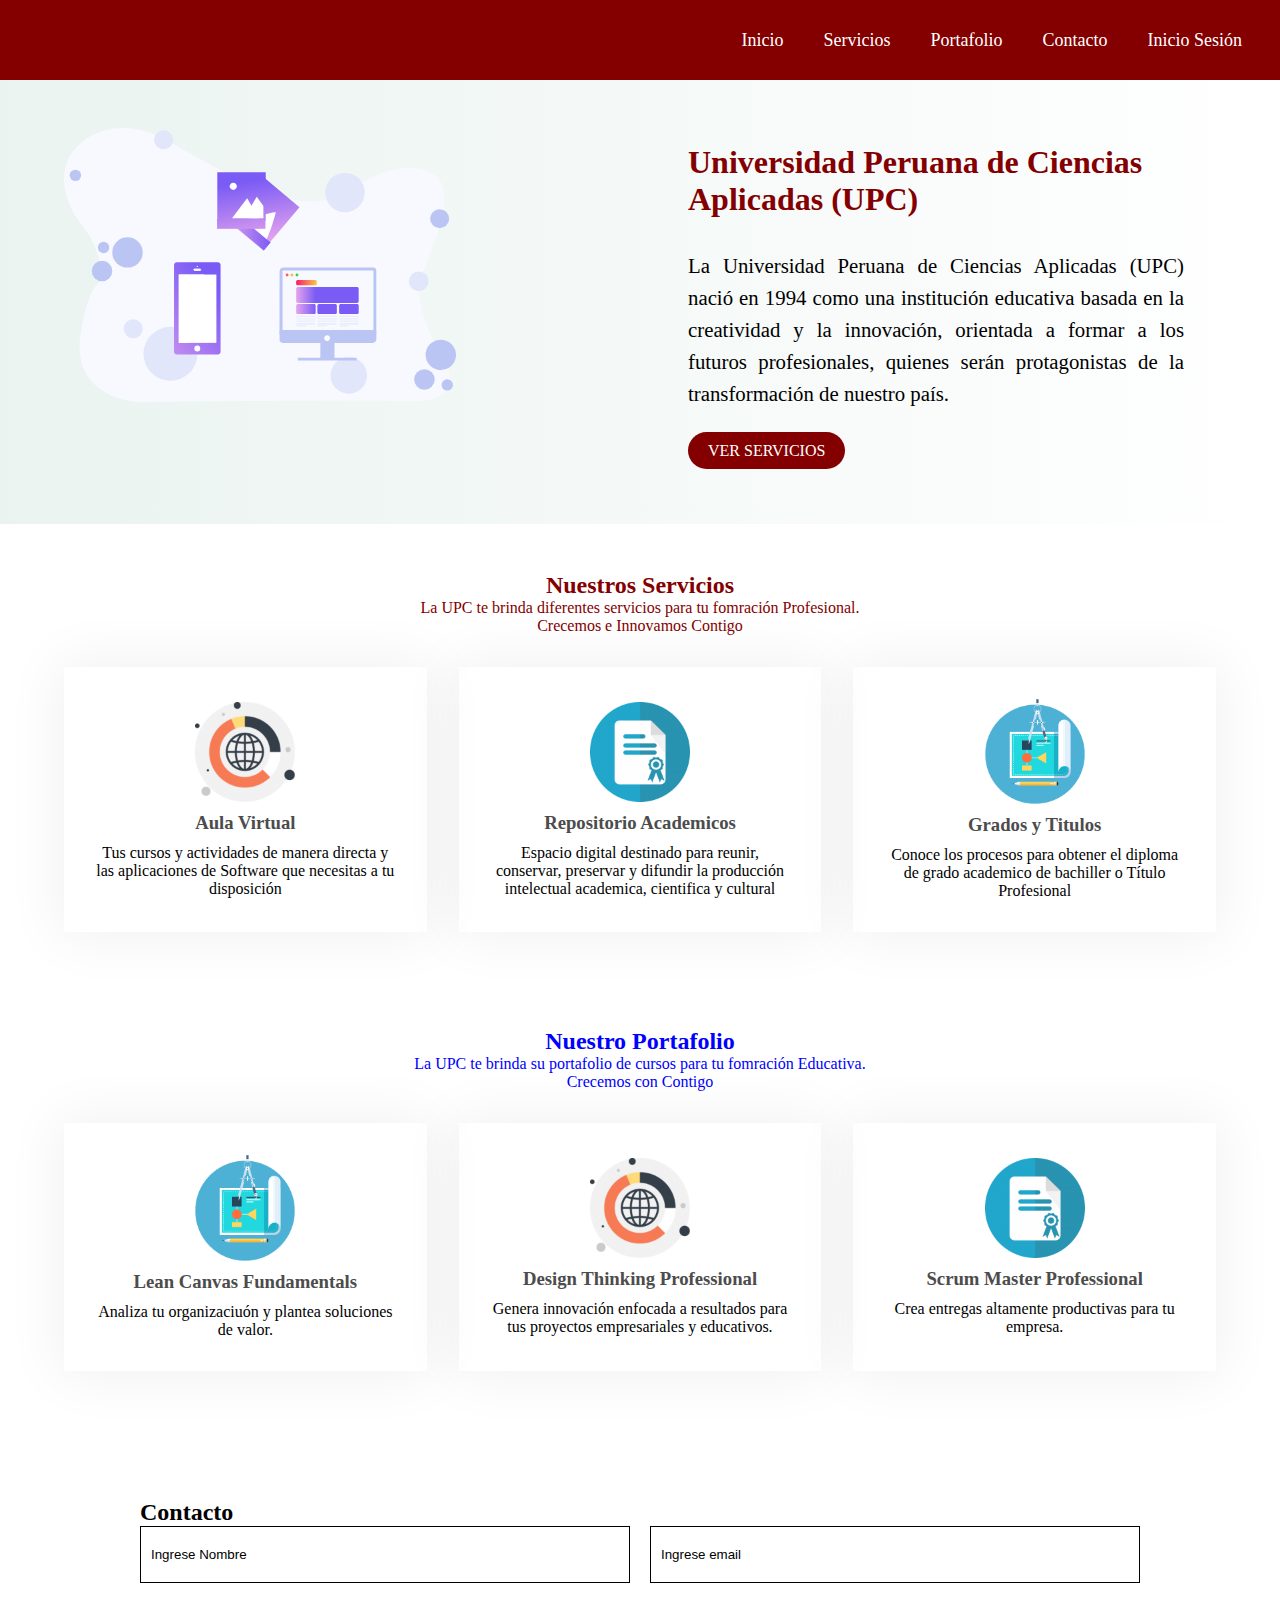
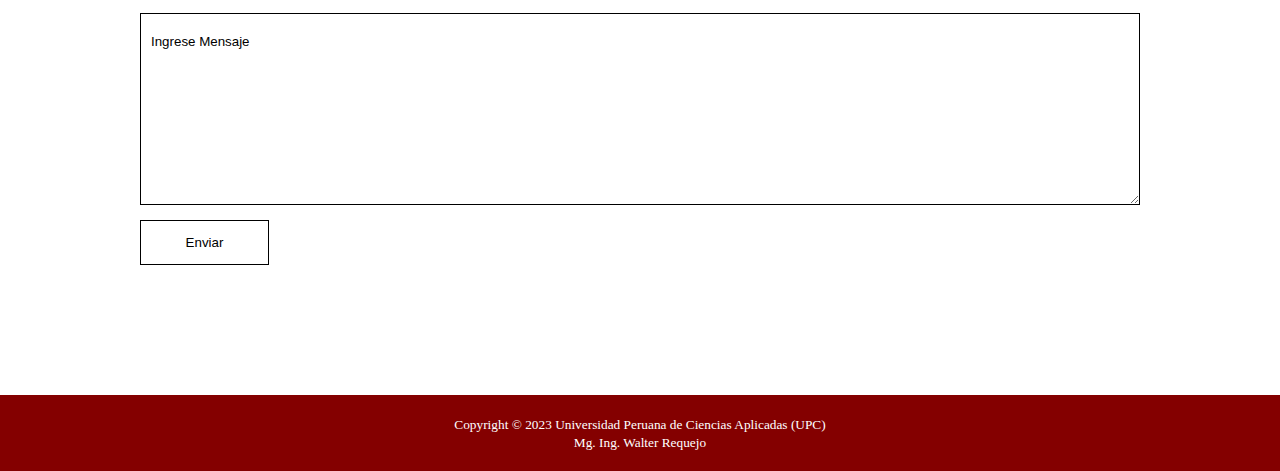
<file: index.html>
<!DOCTYPE html>
<html lang="en">
<head>
    <meta charset="UTF-8">
    <meta name="viewport" content="width=device-width, initial-scale=1.0">
    <title>IHC y Tecnologías Moviles</title>
    <link rel="stylesheet" href="css/styles.css">
</head>
<body>
    <header>
        <nav>
            <ul>
                <li><a href="#">Inicio</a></li>
                <li><a href="#" id="services">Servicios</a></li>
                <li><a href="#" id="portafolio">Portafolio</a></li>
                <li><a href="#">Contacto</a></li>
                <li><a href="acceso.html">Inicio Sesión</a></li>
            </ul>
        </nav>
    </header>
    <main>
        <!--Inicio-->
        <section class="banner">
            <div class="containerB row">
                <div class="boxB col1-md-5 col-12">
                    <img src="img/foto1.svg" class="imgBanner" alt="">
                </div>

                <div class="boxB col2">
                    <h1>Universidad Peruana de Ciencias Aplicadas (UPC)</h1>
                    <p id="txtBanner">
                        La Universidad Peruana de Ciencias Aplicadas (UPC) nació en 1994 como una institución educativa basada en la creatividad y la innovación, orientada a formar a los futuros profesionales, quienes serán protagonistas de la transformación de nuestro país.
                    </p>
                    <div>
                        <a href="#" class="btnBanner">VER SERVICIOS</a>
                    </div>
                </div>
            </div>
        </section>

        <!--SERVICIOS-->
        <section class="services">
            <div class="subServices">
                <h2>Nuestros Servicios</h2>
                <p>
                    La UPC te brinda diferentes servicios para tu fomración Profesional. <br>
                    Crecemos e Innovamos Contigo
                </p>
            </div>

            <div class="containerS">
                <div class="boxS">
                    <img src="img/icon1.png" alt="">
                    <h3>Aula Virtual</h3>
                    <p>
                        Tus cursos y actividades de manera directa y las aplicaciones de Software que 
                        necesitas a tu disposición
                    </p>
                </div>

                <div class="boxS">
                    <img src="img/icon2.png" alt="">
                    <h3>Repositorio Academicos</h3>
                    <p>
                        Espacio digital destinado para reunir, conservar, preservar y difundir la 
                        producción intelectual academica, cientifica y cultural
                    </p>
                </div>

                <div class="boxS">
                    <img src="img/icon3.png" alt="">
                    <h3>Grados y Titulos</h3>
                    <p>
                        Conoce los procesos para obtener el diploma de grado academico de bachiller
                        o Título Profesional
                    </p>
                </div>


            </div>
        </section>

        <!--PORTAFOLIO-->

        <section class="portafolio">
            <div class="subportafolio">
                <h2>Nuestro Portafolio</h2>
                <p>
                    La UPC te brinda su portafolio de cursos para tu fomración Educativa. <br>
                    Crecemos con Contigo
                </p>
            </div>

            <div class="containerP">
                <div class="boxP">
                    <img src="img/icon3.png" alt="">
                    <h3>Lean Canvas Fundamentals</h3>
                    <p>
                        Analiza tu organizaciuón y plantea soluciones de valor.
                    </p>
                </div>

                <div class="boxS">
                    <img src="img/icon1.png" alt="">
                    <h3>Design Thinking Professional</h3>
                    <p>
                        Genera innovación enfocada a resultados para tus proyectos empresariales y educativos.
                    </p>
                </div>

                <div class="boxS">
                    <img src="img/icon2.png" alt="">
                    <h3>Scrum Master Professional</h3>
                    <p>
                        Crea entregas altamente productivas para tu empresa.
                    </p>
                </div>
            </div>
        </section>
    </main>
    <!--Contacto-->
    <section class="contacto">
        <div class="contenedor">
            <h2 class="titulo">Contacto</h2>
            <form action="" class="form">
                <input type="text" class="input" name="" id="" placeholder="Ingrese Nombre">
                <input type="email" class="input" name="" id="" placeholder="Ingrese email">
                <textarea name="" id="" cols="30" rows="10" class="input" placeholder="Ingrese Mensaje"></textarea>
                <input type="submit" class="input" value="Enviar">
            </form>
        </div>
    </section>
    <footer>
        <div class="footer-container">
            <small>
                Copyright &copy; 2023 Universidad Peruana de Ciencias Aplicadas (UPC)
                <br>
                Mg. Ing. Walter Requejo
            </small>

        </div>
    </footer>

    <script src="js/menu.js"></script>
    

</body>
</html>
</file>
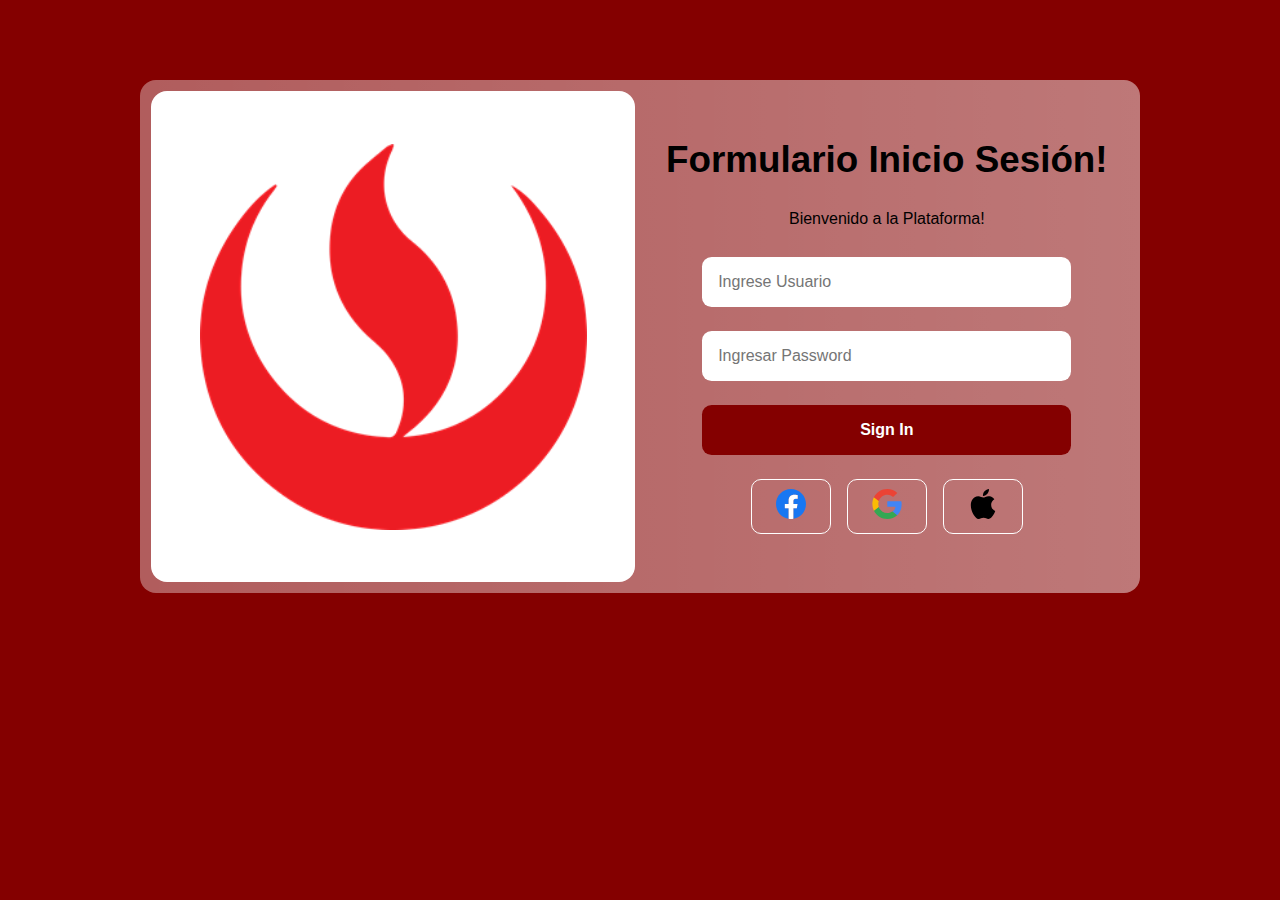
<file: acceso.html>
<!DOCTYPE html>
<html lang="en">
<head>
    <meta charset="UTF-8">
    <meta http-equiv="X-UA-Compatible" content="IE=edge">
    <meta name="viewport" content="width=device-width, initial-scale=1.0">
    <title>Formulario</title>
    <link rel="stylesheet" href="css/acceso.css">
</head>
<body>
    <section class="main">
        <figure class="main__figure">
            <img src="img/logoupc2.png" class="main__img">
        </figure>

        <div class="main__contact">
            <h2 class="main__title">Formulario Inicio Sesión!</h2>
            <p class="main__paragraph">Bienvenido a la Plataforma!</p>
            <form class="main__form">
                <input type="text" placeholder="Ingrese Usuario" class="main__input">
                <input type="password" placeholder="Ingresar Password" class="main__input">
                <input type="submit" value="Sign In" class="main__input main__input--send">
            </form>


            <article class="main__social">
                <a href="https://www.facebook.com/" target="_blank" class="main__link">
                    <img src="img/facebook.svg" class="main__icon">
                </a>
                <a href="https://www.youtube.com/@walterrequejo8970/videos" target="_blank" class="main__link">
                    <img src="img/google-icon.svg" class="main__icon">
                </a>
                <a href="https://www.apple.com/" target="_blank" class="main__link">
                    <img src="img/apple.svg" class="main__icon">
                </a>
            </article>
        </div>
    </section>
</body>
</html>
</file>
<file: css/styles.css>
*{
    margin: 0;
    padding: 0;
    text-decoration: none;
    list-style: none;
    box-sizing: border-box;
}

header{
    position: sticky;
    top: 0;
    z-index: 1000;
}

nav{
    
    background: #840000;
    height: 80px;
    width: 100%;
}

nav ul{
    float: right;
    margin-right: 20px;
}

nav ul li{
    display: inline-block;
    line-height: 80px;
    margin: 0 5px;
}

nav ul li a{
    color: #fff;
    font-size: 18px;
    padding: 7px 13px;
    border-radius: 3px;
    text-transform: capitalize;
}

li a:hover{
    background: orange;
    transition: 3s;
}


section.banner{
    background: linear-gradient(to left, rgb(255 255 255), rgb(234 243 240));
    padding: 3rem 0;
}

.containerB{
    width: 90%;
    margin: 0 auto;
    display: grid;
    grid-template-columns: repeat(auto-fit,minmax(20rem, 1fr));
    grid-gap: 2rem;
}

.col1{
    display: flex;
    align-items: center;
    justify-content: center;
}

.imgBanner{
    width: 70%;
}

.col2{
    padding: 1rem 2rem;
    display: flex;
    justify-content: center;
    flex-direction: column;
}

h1{
    font-size: 2rem;
    color: #840000;
}

#txtBanner{
    margin: 2rem 0;
    font-size: 1.3rem;
    line-height: 2rem;
    text-align: justify;
}

.btnBanner{
    background: #840000;
    color: #fff;
    padding: 10px 20px;
    border-radius: 25px;
    text-decoration: none;
}

/*SECCION SERVICIOS*/
.services{
    padding: 3rem 0;
}

.subServices{
    text-align: center;
    padding-bottom: 2rem;
    color: #840000;
}

.containerS{
    width: 90%;
    margin: 0 auto;
    display: grid;
    grid-template-columns: repeat(auto-fit,minmax(18rem,1fr));
    grid-gap: 2rem;
}
.boxS{
    padding: 2rem 2rem;
    display: flex;
    flex-direction: column;
    align-items: center;
    justify-content: center;
    box-shadow: 0px 0px 55px 5px rgb(0 0 0 /6%);
}

.boxS img{
    width: 100px;
}

h3{
    color: #4c4c4c;
    margin: 10px 0;
}

.boxS p{
    text-align: center;
}

/*SECCION PORTAFOLIO*/
.portafolio{
    padding: 3rem 0;
}

.subportafolio{
    text-align: center;
    padding-bottom: 2rem;
    color: blue;
}

.containerP{
    width: 90%;
    margin: 0 auto;
    display: grid;
    grid-template-columns: repeat(auto-fit,minmax(18rem,1fr));
    grid-gap: 2rem;
}
.boxP{
    padding: 2rem 2rem;
    display: flex;
    flex-direction: column;
    align-items: center;
    justify-content: center;
    box-shadow: 0px 0px 55px 5px rgb(0 0 0 /6%);
}

.boxP img{
    width: 100px;
}

h3{
    color: #4c4c4c;
    margin: 10px 0;
}

.boxP p{
    text-align: center;
}

/*SECCION CONTACTO*/

.contenedor,
.wave-contenedor{
    width: 80%;
    max-width: 1000px;
    overflow: hidden;
    margin: auto;
    padding: 0 0 80px 0;
}
.contenedor{
    padding: 80px 0;
}
.form{
    display: flex;
    flex-wrap: wrap;
    justify-content: space-between;
}
.input{
    background: transparent;
    border: 0;
    color: black;
    outline: none;
    border: 1px solid black;
    padding: 20px 10px;
}
.input::placeholder{
    color: black;
    font-family: 'Raleway', sans-serif;
}
input[type="text"],
input[type="email"]{
    display: inline-block;
    width: 49%;
    margin-bottom: 30px;
}
.form textarea{
    width: 100%;
    margin-bottom: 15px;
}
input[type="submit"]{
    width: 129px;
    text-align: center;
    padding: 14px 0;
}



























/*Footer*/
footer{
    background-color: #840000;
    color: #fff;
    padding: 20px;
    margin-top: 50px;
    text-align: center;
}
</file>
<file: css/acceso.css>
*{
    margin: 0;
    box-sizing: border-box;
}

body{
    font-family: 'Raleway', sans-serif;
    min-height: 600px;
    padding: 80px 0;
    background-image: linear-gradient(to top, #840000 0%, #840000 100%);
    background-color: #840000;
    background-repeat: no-repeat;
    display: flex;
}

.main{
    margin: auto;
    width: 90%;
    max-width: 1000px;
    background-image: linear-gradient(to left, rgba(255, 255, 255, 0.472), rgba(255, 255, 255, 0.365));
    overflow: hidden;
    padding: .7em;
    border-radius: 1em;
    display: grid;
    grid-auto-rows: max-content;
    grid-template-columns: repeat(auto-fit, minmax(310px, 1fr));
    gap: .6em;
    animation: mostrar 1.5s ease-in-out;
}

@keyframes mostrar {
    0%{
        opacity: 0;
    }

    100%{
        opacity: 1;
    }
}

.main__figure{
    overflow: hidden;
    border-radius: 1em;
    background-color: #fff;
    display: flex;
}

.main__img{
    margin: auto;
    width: 80%;
    max-width: 60vw;
}

.main__contact{
    display: flex;
    flex-direction: column;
    justify-content: center;
    gap: 1.5em;
    padding: 3em .7em;
    text-align: center;
}

.main__title{
    font-size: 2.3rem;
}

.main__paragraph{
    margin: .3em 0;
}



.main__form{
    display: grid;
    justify-items: center;
    gap: 1.5em;
}

.main__input{
    width: 80%;
    max-width: 500px;
    outline: none;
    border: none;
    padding: 1em;
    font: inherit;
    border-radius: .6em;
}

.main__input--send{
    background-color: #840000;
    color: #fff;
    font-weight: 600;
    cursor: pointer;
}



.main__social{
    display: grid;
    grid-auto-flow: column;
    justify-content: center;
    grid-auto-columns: max-content;
    gap: 1em;
}

.main__link{
    border: 1px solid #fff;
    border-radius: 10px;
    padding: .6em 1.5em;
}

.main__link:hover{
    background-color: #fff;
}

.main__icon{
    width: 30px;
    height: 30px;
}
</file>
